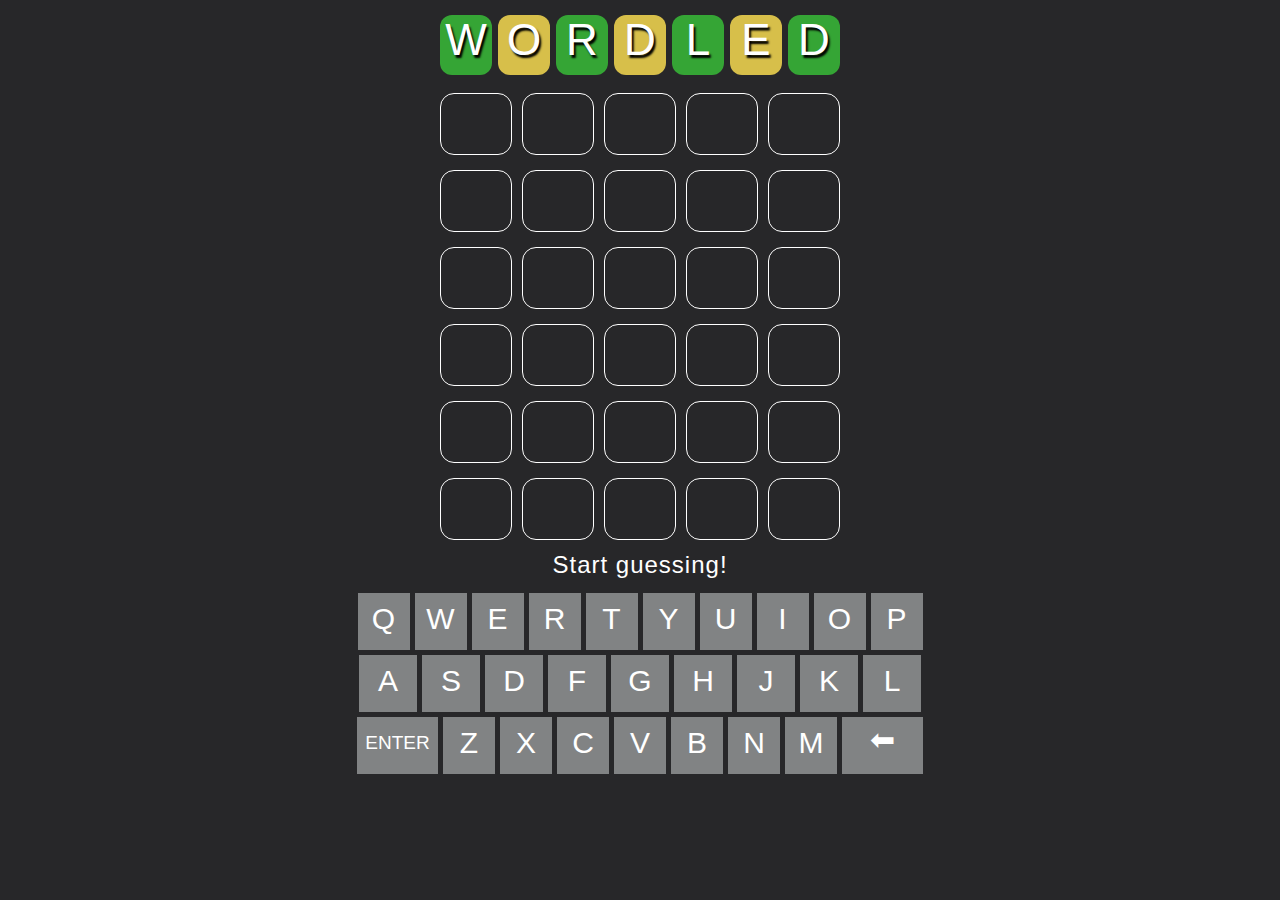
<file: index.html>
<!DOCTYPE html>
<html>
    <head>
        <meta name="viewport" content="width=device-width, initial-scale=0.67,
        maximum-scale=0.67, minimum-scale=0.67, user-scalable=no" />
        <link rel="stylesheet" type="text/css" href="app.css" media="screen" />
        <title>Wordled</title>
    </head>
    <body>
    </body>
    <script src="app.js" type="module"></script>
</html>
</file>
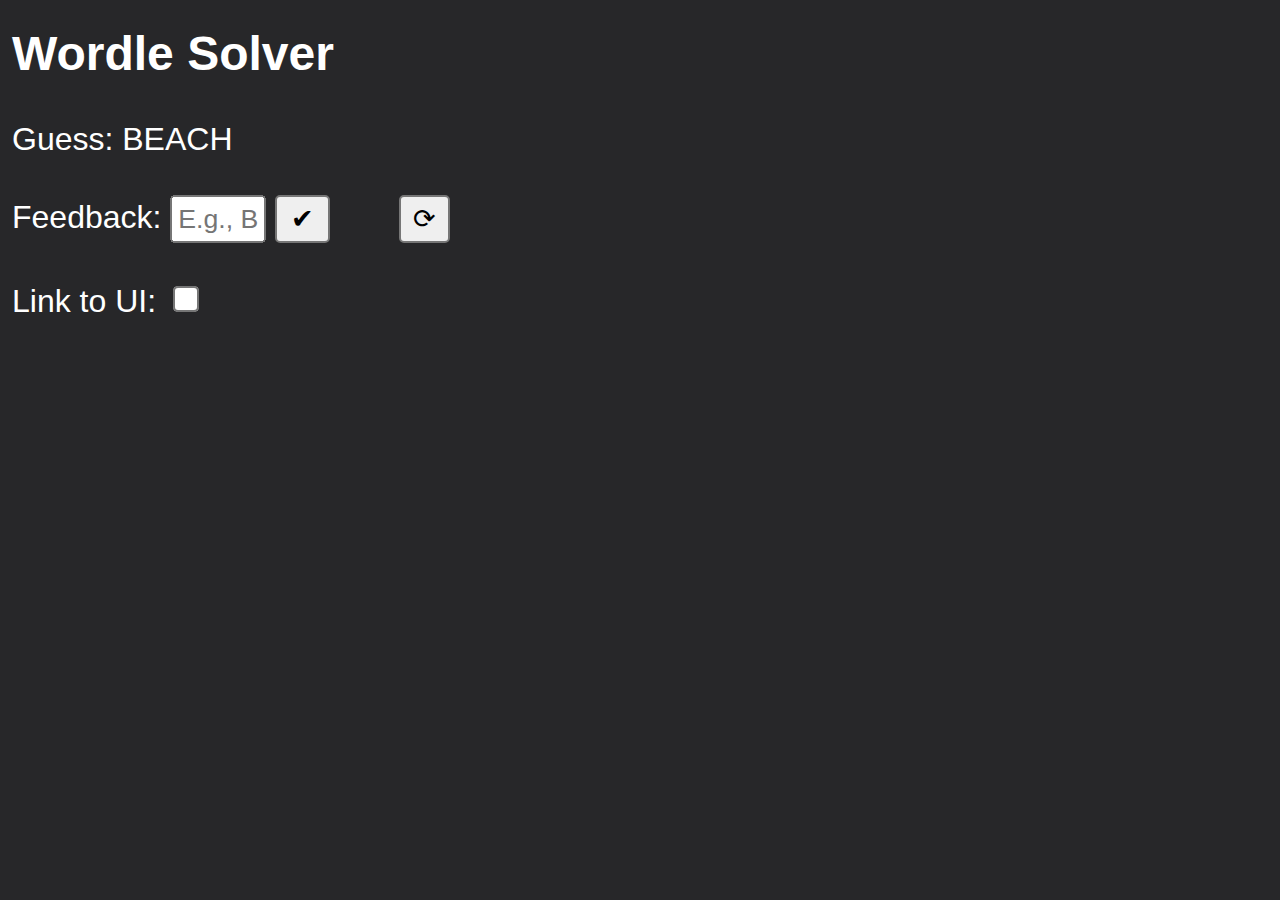
<file: solver.html>
<!DOCTYPE html>
<html lang="en">
<head>
    <meta charset="UTF-8">
    <meta name="viewport" content="width=device-width, initial-scale=1.0">
    <title>Wordle Solver</title>
    <link rel="stylesheet" type="text/css" href="app.css" media="screen" />
    <style>
        body { 
            zoom: 2; 
            -moz-transform: scale(2); 
            -moz-transform-origin: 0 0;
            padding: 6px;
            margin-top: -13px;
        }

        #feedback, #submitButton, #restartButton {
            height: 24px;
        }

        #feedback {
            width: 40px;
            height: 18px;
        }

        #submitButton {
            margin-right: 30px;
        }

        #restartButton {
            padding: 0 5px;
        }
    </style>
</head>
<body>
    <h2>Wordle Solver</h2>
    <span id="output"></span>
    <br /> 
    <br />
    <label for="feedback">Feedback:</label>
    <input type="text" id="feedback" maxlength="5" placeholder="E.g., Be_ch">
    <button id="submitButton">✔</button>
    <button id="restartButton">⟳</button>
    <br />
    <br />
    <label for="linkUiCheck">Link to UI:</label>
    <input type="checkbox" id="linkUiCheck">
    <script src="solver.js" type="module"></script>
</body>
</html>
</file>
<file: app.css>
html, body{
	margin:0 auto;
	padding:0;
	width:100%;
	height:100%;
	overflow:hidden;
	font-family: Arial, Helvetica, sans-serif;
	background-color: #272729;
	color: #ffffff;
	touch-action: manipulation;
	user-select: none;
}

#container{
	width: 100%;
	max-width: 600px;
	margin: 0 auto;
	height: 100%;
	display: flex;
	flex-direction: column;
}

.logo{
	text-align: center;
	margin-top: 12px;
	cursor:pointer;
	text-shadow: 2px 3px 2px #000;
	transition:.5s
}

.logo:hover{
	filter: brightness(1.125);
}

.logo_green, .logo_gold{
	font-size: 44px;
	color: #fff;
	width: 52px;
	height: 60px;
	border-radius: 12px;
	margin: 3px;
	display: inline-block;
}

.logo_gold{
	background-color: #d7bf4a;
}

.logo_green{
	background-color: #35a535;
}

#dialog {
	background-color: #ffffffd4;
	border: 0;
	padding: 0;
	position: absolute;
	top: 150px;
	left: calc((vw - 260px)/2);
	user-select: none;
	margin-top: 100;
	margin-bottom: auto;
}

#giveUpBtn, #solveBtn, #restartBtn {
	padding: 3px 6px;
	margin: 10px;
	font-size: 26px;
	cursor: pointer;
	background-color: #005ed4;
	color: white;
	width: 240px;
	height: 49px;
	outline: none;
	display: block;
}

.game_area{
	margin-top: 5px;
}

.row, .row_block{
	display: flex;
	justify-content: center;
	margin: 5px;
}

.row_block{
	font-size: 55px;
	border: 1px solid;
	width: 70px;
	height: 60px;
	border-radius: 14px;
}

#notification{
	font-family: arial;
	text-align: center;
	letter-spacing: 1px;
	font-size: 24px;
	margin: 1px 0 3px 0;
	height: 36px;
}

#keyboard{
	text-align:center;
	margin-top: 5px;
}

#topKeys, #midKeys, #botKeys{
	display: flex;
	justify-content:center;
}

.keyboardKey_s, .keyboardKey_m, .keyboardKey_l{
	background-color: #818384;
	font-size: 30px;
	height: 39px;
	padding: 9px 0;
	margin: 2.5px;
	display: flex;
	justify-content: center;
	font-family: arial;
	cursor: pointer;
	text-transform: uppercase;
}

.keyboardKey_s{
	width: 52px;
}

.keyboardKey_m{
	width: 58px;
}

.keyboardKey_l{
	width: 81px;
}

.keyboardKey_Enter {
	font-size: 19px;
	padding: 15px 0 3px 0;
}

.keyboardKey_Delete {
	padding: 5px 0 0 0;
	height: 52px;
}

.correct{
	background-color: #35a535;
	color:#fff;
}

.absent{
	background-color: #737373;
	color:#fff;
}

.present{
	background-color: #d7bf4a;
	color:#fff;
}
</file>
